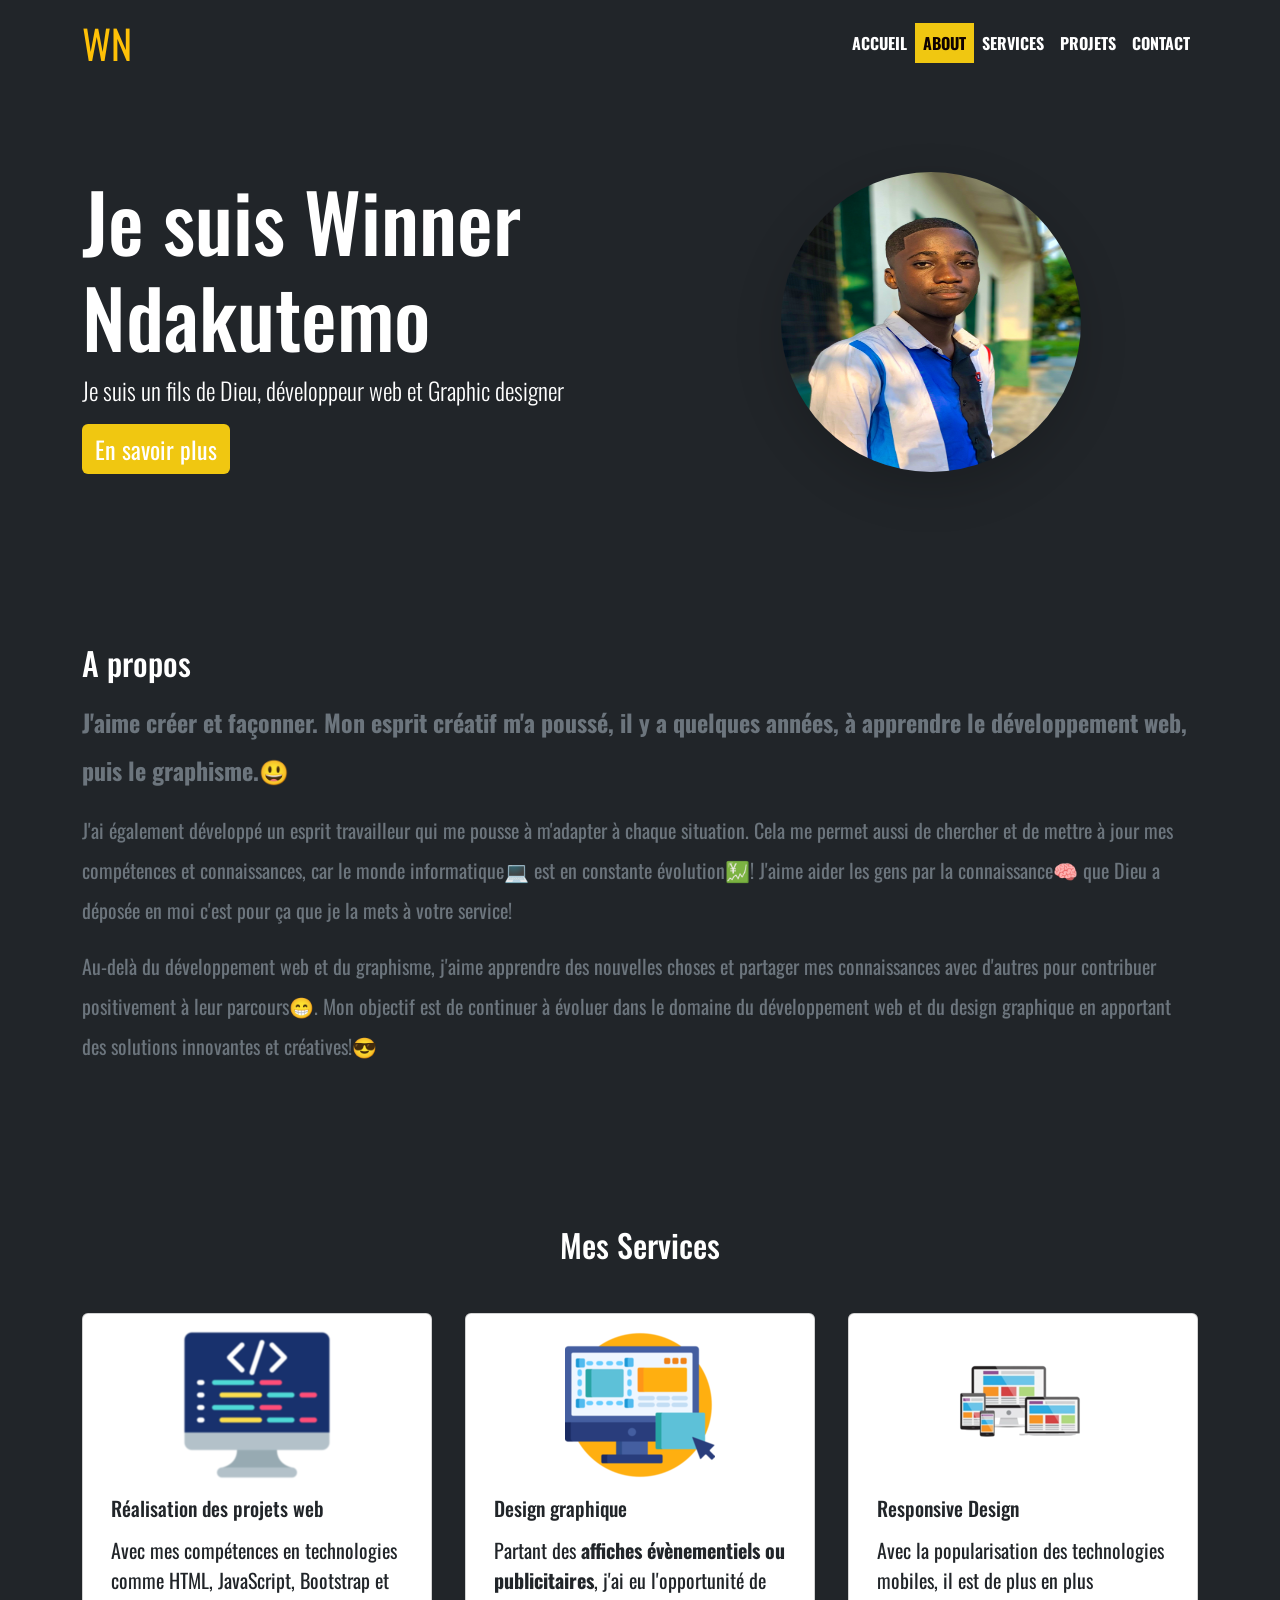
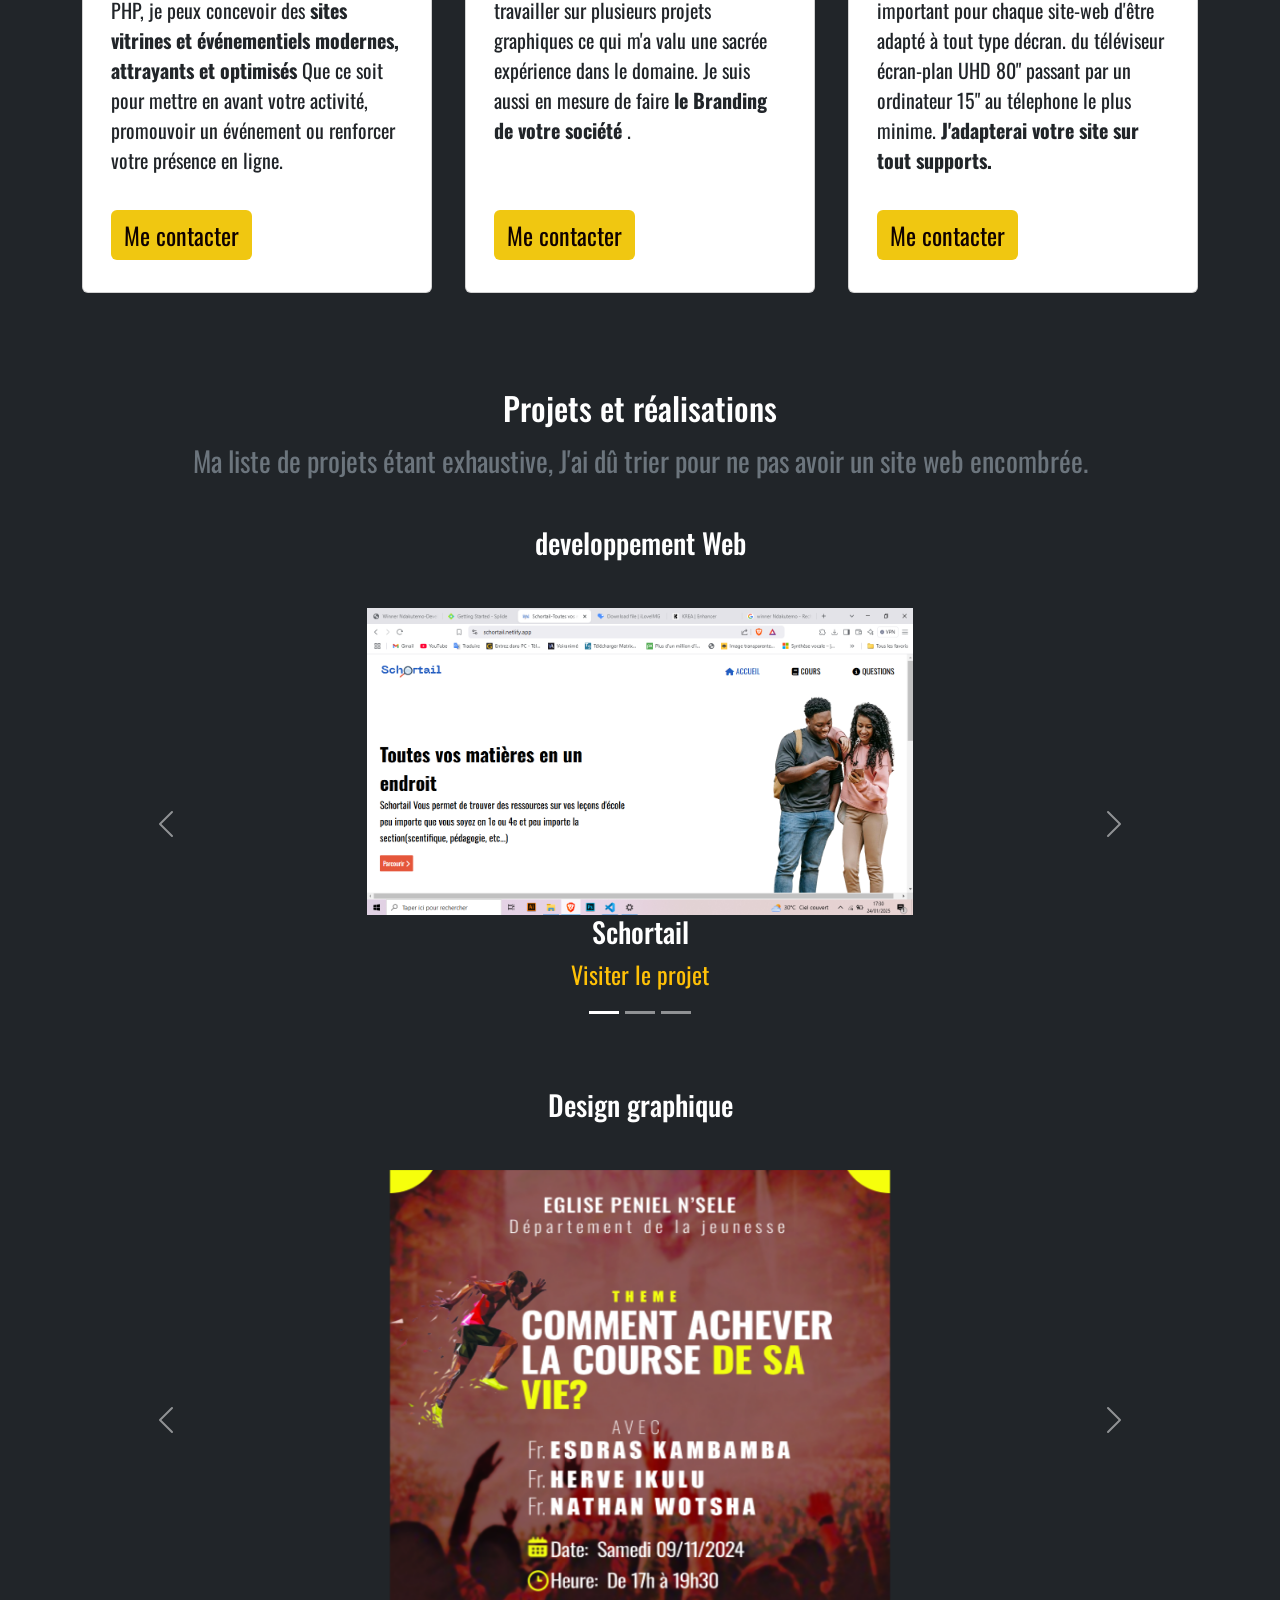
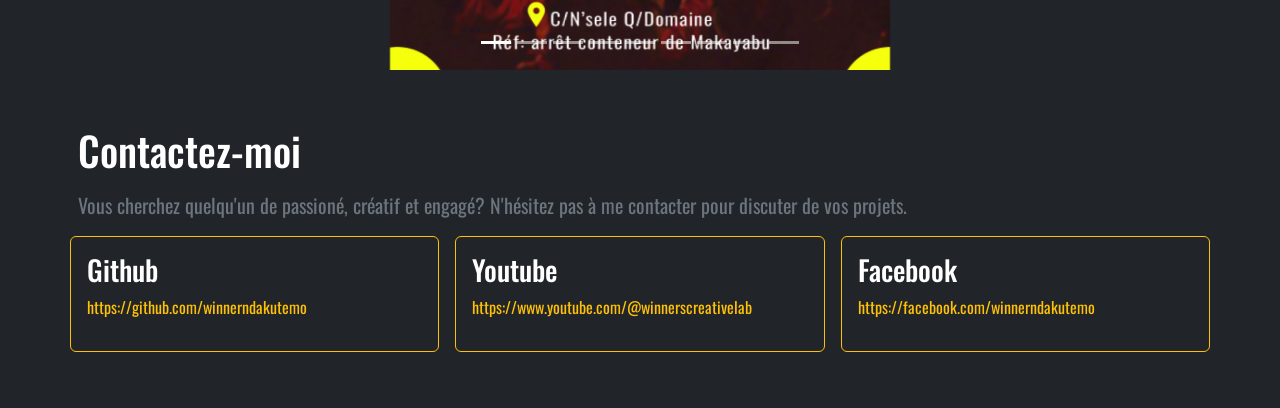
<file: index.html>
<!DOCTYPE html>
<html lang="fr">
  <head>
    <meta charset="UTF-8" />
    <meta name="viewport" content="width=device-width, initial-scale=1.0" />
    <meta
      name="description"
      content="Je suis Winner Ndakutemo. fils de Dieu, jeune développeur web et Graphic designer congolais résidant à Kinshasa."
    />
    <title>
      Winner Ndakutemo-Developpeur web et Graphic designer à Kinshasa
    </title>
    <!-- BOOTSRAP -->
    <link
      href="https://cdn.jsdelivr.net/npm/bootstrap@5.0.2/dist/css/bootstrap.min.css"
      rel="stylesheet"
      integrity="sha384-EVSTQN3/azprG1Anm3QDgpJLIm9Nao0Yz1ztcQTwFspd3yD65VohhpuuCOmLASjC"
      crossorigin="anonymous"
    />
    <script
      src="https://cdn.jsdelivr.net/npm/bootstrap@5.0.2/dist/js/bootstrap.bundle.min.js"
      integrity="sha384-MrcW6ZMFYlzcLA8Nl+NtUVF0sA7MsXsP1UyJoMp4YLEuNSfAP+JcXn/tWtIaxVXM"
      crossorigin="anonymous"
      defer
    ></script>
    <!-- Googlefonts -->
    <link rel="preconnect" href="https://fonts.googleapis.com" />
    <link rel="preconnect" href="https://fonts.gstatic.com" crossorigin />
    <link
      href="https://fonts.googleapis.com/css2?family=Oswald:wght@200..700&display=swap"
      rel="stylesheet"
    />
    <!-- LOCAL STYLESHEET -->
    <link rel="stylesheet" href="./css/styles.css" />
  </head>
  <body class="bg-dark pt-5">
    <header class="mt-3">
      <nav class="navbar navbar-expand-lg navbar-dark fixed-top bg-dark">
        <div class="container">
          <a class="navbar-brand fs-1 text-warning" href="#">WN</a>
          <button
            class="navbar-toggler"
            type="button"
            data-bs-toggle="collapse"
            data-bs-target="#navbarSupportedContent"
            aria-controls="navbarSupportedContent"
            aria-expanded="false"
            aria-label="Toggle navigation"
          >
            <span class="navbar-toggler-icon"></span>
          </button>
          <div class="collapse navbar-collapse" id="navbarSupportedContent">
            <ul class="navbar-nav ms-auto mb-2 mb-lg-0">
              <li class="nav-item">
                <a
                  class="nav-link link-primary text-uppercase text-white fw-bold lk active"
                  href="#"
                  >Accueil</a
                >
              </li>
              <li class="nav-item">
                <a
                  class="nav-link link-primary text-uppercase text-white fw-bold"
                  href="#about"
                  >About</a
                >
              </li>
              <li class="nav-item">
                <a
                  class="nav-link link-primary text-uppercase text-white fw-bold"
                  href="#services"
                  >Services</a
                >
              </li>

              <li class="nav-item">
                <a
                  class="nav-link link-primary text-uppercase text-white fw-bold"
                  href="#projects"
                  >projets</a
                >
              </li>

              <li class="nav-item">
                <a
                  class="nav-link link-primary text-uppercase text-white fw-bold"
                  href="#contact"
                  >Contact</a
                >
              </li>
            </ul>
          </div>
        </div>
      </nav>
    </header>

    <main class="text-white mt-5">
      <section class="d-flex align-items-center" style="min-height: 500px">
        <div class="container">
          <div class="row d-flex justify-content-between">
            <div
              class="col-md px-0 d-none d-md-flex justify-content-center order-md-2 mb-5"
            >
              <img
                src="./asset/images/images/IMG_8946-1.jpg"
                alt="Une photo de Winner Ndakutemo"
                height="300"
                width="300"
                class="rounded-circle intersect-element shadow-lg"
              />
            </div>
            <div class="col-md text-center text-md-start">
              <h1 class="intersect-element">
                <span class="intro-phrase"> Je suis</span>
                <span class="name">Winner Ndakutemo</span>
              </h1>
              <p class="fs-4 fw-light intersect-element">
                Je suis un fils de Dieu, développeur web et Graphic designer
              </p>
              <a
                class="btn cta text-white fs-4 contact-cta intersect-element"
                href="#about"
                >En savoir plus</a
              >
            </div>
          </div>
        </div>
      </section>

      <section id="about" class="py-5">
        <div class="container">
          <h2 class="mb-3 intersect-element2">A propos</h2>
          <p class="fs-4 text-secondary lh-lg fw-bold intersect-element">
            J'aime créer et façonner. Mon esprit créatif m'a poussé, il y a
            quelques années, à apprendre le développement web, puis le
            graphisme.😃
          </p>

          <p class="fs-5 lh-lg text-justify text-secondary intersect-element">
            J'ai également développé un esprit travailleur qui me pousse à
            m'adapter à chaque situation. Cela me permet aussi de chercher et de
            mettre à jour mes compétences et connaissances, car le monde
            informatique💻 est en constante évolution💹! J'aime aider les gens
            par la connaissance🧠 que Dieu a déposée en moi c'est pour ça que je
            la mets à votre service!
          </p>

          <p class="fs-5 lh-lg text-justify text-secondary intersect-element">
            Au-delà du développement web et du graphisme, j'aime apprendre des
            nouvelles choses et partager mes connaissances avec d'autres pour
            contribuer positivement à leur parcours😁. Mon objectif est de
            continuer à évoluer dans le domaine du développement web et du
            design graphique en apportant des solutions innovantes et
            créatives!😎
          </p>
        </div>
      </section>

      <section id="services" class="my-5 text-white py-5 services">
        <div class="container">
          <h2 class="mb-5 text-center intersect-element2">Mes Services</h2>
          <div class="container">
            <div
              class="row gy-5 justify-content-lg-between justify-content-center align-items-center"
            >
              <div
                class="card text-dark col-lg services-card py-3 intersect-element"
              >
                <div class="card-img-top text-center">
                  <img
                    src="./asset/images/icons/programming.png"
                    alt="Image qui illustre un écran d'ordinateur avec du code"
                    class="text-center"
                  />
                </div>
                <div class="card-body d-flex flex-column">
                  <h5 class="card-title">Réalisation des projets web</h5>
                  <p class="card-text fs-5 mb-5">
                    Avec mes compétences en technologies comme HTML, JavaScript,
                    Bootstrap et PHP, je peux concevoir des
                    <strong>
                      sites vitrines et événementiels modernes, attrayants et
                      optimisés
                    </strong>
                    Que ce soit pour mettre en avant votre activité, promouvoir
                    un événement ou renforcer votre présence en ligne.
                  </p>
                  <div class="cta-container">
                    <a href="#contact" class="btn contact-cta fs-4"
                      >Me contacter</a
                    >
                  </div>
                </div>
              </div>

              <div
                class="card text-dark col-lg services-card py-3 intersect-element"
              >
                <div class="card-img-top text-center">
                  <img
                    src="./asset/images/icons/ux.png"
                    alt="Image illustrating responsive design"
                  />
                </div>
                <div class="card-body">
                  <h5 class="card-title">Design graphique</h5>
                  <p class="card-text fs-5 mb-5">
                    Partant des
                    <strong>affiches évènementiels ou publicitaires</strong>,
                    j'ai eu l'opportunité de travailler sur plusieurs projets
                    graphiques ce qui m'a valu une sacrée expérience dans le
                    domaine. Je suis aussi en mesure de faire
                    <strong> le Branding de votre société </strong>.
                  </p>
                  <div class="cta-container">
                    <a href="#contact" class="btn contact-cta fs-4"
                      >Me contacter</a
                    >
                  </div>
                </div>
              </div>

              <div
                class="card text-dark col-lg services-card py-3 intersect-element"
              >
                <div class="card-img-top text-center">
                  <img
                    src="./asset/images/icons/rb_20.png"
                    alt="Image illustrating responsive design"
                    class=""
                  />
                </div>

                <div class="card-body">
                  <h5 class="card-title">Responsive Design</h5>
                  <p class="card-text fs-5 mb-5">
                    Avec la popularisation des technologies mobiles, il est de
                    plus en plus important pour chaque site-web d'être adapté à
                    tout type décran. du téléviseur écran-plan UHD 80" passant
                    par un ordinateur 15" au télephone le plus minime.
                    <strong> J'adapterai votre site sur tout supports. </strong>
                  </p>
                  <div class="cta-container">
                    <a href="#contact" class="btn contact-cta fs-4"
                      >Me contacter</a
                    >
                  </div>
                </div>
              </div>
            </div>
          </div>
        </div>
      </section>

      <section id="projects" class="">
        <div class="container">
          <h2 class="text-center intersect-element2">
            Projets et réalisations
          </h2>
          <p
            class="text-center lh-sm text-secondary my-3 fs-3 intersect-element"
          >
            Ma liste de projets étant exhaustive, J'ai dû trier pour ne pas
            avoir un site web encombrée.
          </p>
          <div class="container">
            <h3 class="my-5 text-center">developpement Web</h3>
            <div
              class="row justify-content-md-between justify-content-center gy-3 web-carousel"
            >
              <div
                id="carouselExampleIndicators"
                class="carousel slide"
                data-bs-ride="carousel"
              >
                <div class="carousel-indicators">
                  <button
                    type="button"
                    data-bs-target="#carouselExampleIndicators"
                    data-bs-slide-to="0"
                    class="active"
                    aria-current="true"
                    aria-label="Slide 1"
                  ></button>
                  <button
                    type="button"
                    data-bs-target="#carouselExampleIndicators"
                    data-bs-slide-to="1"
                    aria-label="Slide 2"
                  ></button>
                  <button
                    type="button"
                    data-bs-target="#carouselExampleIndicators"
                    data-bs-slide-to="2"
                    aria-label="Slide 3"
                  ></button>
                </div>
                <div class="carousel-inner">
                  <div class="carousel-item active mb-5">
                    <div
                      class="d-flex justify-content-center align-items-center flex-column"
                    >
                      <img
                        src="./asset/images/projets-web/schortail-screenshot.png"
                        alt="Capture d'écran de schortail"
                        class="w-100"
                      />
                      <h3>Schortail</h3>

                      <a
                        class="link-warning fs-4 web-carousel__link"
                        href="https://schortail.netlify.app"
                        target="_blank"
                      >
                        Visiter le projet
                        <i class="fa-solid fa-arrow-right text-warning"></i>
                      </a>
                    </div>
                  </div>

                  <div class="carousel-item mb-5">
                    <div
                      class="d-flex justify-content-center align-items-center flex-column"
                    >
                      <img
                        src="./asset/images/projets-web/todolist.png"
                        alt="Capture d'écran de schortail"
                        class="w-100"
                      />
                      <h3>Todo List</h3>

                      <a
                        class="link-warning fs-4 web-carousel__link"
                        href="https://winnerndakutemo.github.io/todolistApp"
                        target="_blank"
                      >
                        Visiter le projet
                        <i class="fa-solid fa-arrow-right text-warning"></i>
                      </a>
                    </div>
                  </div>

                  <div class="carousel-item mb-5">
                    <div
                      class="d-flex justify-content-center align-items-center flex-column"
                    >
                      <img
                        src="./asset/images/projets-web/news-home-page.jpg"
                        alt="Capture d'écran de schortail"
                        class="w-100"
                      />
                      <h3>News Home page Challenge</h3>
                      <a
                        class="link-warning fs-4 web-carousel__link"
                        href="https://newshomepagechallenge2024.netlify.app"
                        target="_blank"
                      >
                        Visiter le projet
                        <i class="fa-solid fa-arrow-right text-warning"></i>
                      </a>
                    </div>
                  </div>
                </div>
                <button
                  class="carousel-control-prev"
                  type="button"
                  data-bs-target="#carouselExampleIndicators"
                  data-bs-slide="prev"
                >
                  <span
                    class="carousel-control-prev-icon"
                    aria-hidden="true"
                  ></span>
                  <span class="visually-hidden">Previous</span>
                </button>
                <button
                  class="carousel-control-next"
                  type="button"
                  data-bs-target="#carouselExampleIndicators"
                  data-bs-slide="next"
                >
                  <span
                    class="carousel-control-next-icon"
                    aria-hidden="true"
                  ></span>
                  <span class="visually-hidden">Next</span>
                </button>
              </div>
            </div>

            <h3 class="my-5 text-center">Design graphique</h3>
            <div class="row design-carousel">
              <div
                id="designCarousel"
                class="carousel slide"
                data-bs-ride="carousel"
              >
                <div class="carousel-indicators">
                  <button
                    type="button"
                    data-bs-target="#designCarousel"
                    data-bs-slide-to="0"
                    class="active"
                    aria-current="true"
                    aria-label="Slide 1"
                  ></button>
                  <button
                    type="button"
                    data-bs-target="#designCarousel"
                    data-bs-slide-to="1"
                    aria-label="Slide 2"
                  ></button>
                  <button
                    type="button"
                    data-bs-target="#designCarousel"
                    data-bs-slide-to="2"
                    aria-label="Slide 3"
                  ></button>

                  <button
                    type="button"
                    data-bs-target="#designCarousel"
                    data-bs-slide-to="3"
                    aria-label="Slide 4"
                  ></button>

                  <button
                    type="button"
                    data-bs-target="#designCarousel"
                    data-bs-slide-to="4"
                    aria-label="Slide 5"
                  ></button>

                  <button
                    type="button"
                    data-bs-target="#designCarousel"
                    data-bs-slide-to="5"
                    aria-label="Slide 6"
                  ></button>

                  <button
                    type="button"
                    data-bs-target="#designCarousel"
                    data-bs-slide-to="6"
                    aria-label="Slide 7"
                  ></button>

                  <button
                    type="button"
                    data-bs-target="#designCarousel"
                    data-bs-slide-to="7"
                    aria-label="Slide 8"
                  ></button>

                  <button
                    type="button"
                    data-bs-target="#designCarousel"
                    data-bs-slide-to="8"
                    aria-label="Slide 9"
                  ></button>
                </div>

                <div class="carousel-inner">
                  <div class="carousel-item active">
                    <div class="img-container d-flex justify-content-center">
                      <img
                        src="./asset/images/projets-graphique/Peniel destinée.jpg"
                        alt="affiche pour le departement des jeunes chretiens d'une Eglise"
                      />
                    </div>
                  </div>
                  <div class="carousel-item">
                    <div class="img-container d-flex justify-content-center">
                      <img
                        src="./asset/images/projets-graphique/novembre.jpg"
                        alt="affiche publictaire pour le mois de novembre"
                      />
                    </div>
                  </div>
                  <div class="carousel-item">
                    <div class="img-container d-flex justify-content-center">
                      <img
                        src="./asset/images/projets-graphique/peniel combat.jpg"
                        alt="affiche pour le culte d'une église"
                      />
                    </div>
                  </div>

                  <div class="carousel-item">
                    <div class="img-container d-flex justify-content-center">
                      <img
                        src="./asset/images/projets-graphique/affiche-texture.jpg"
                        alt="Projet fictif d'un séminaire biblique"
                      />
                    </div>
                  </div>

                  <div class="carousel-item">
                    <div class="img-container d-flex justify-content-center">
                      <img
                        src="./asset/images/projets-graphique/challenge-rolex.jpg"
                        alt="Projet fictif d'un séminaire biblique"
                      />
                    </div>
                  </div>

                  <div class="carousel-item">
                    <div class="img-container d-flex justify-content-center">
                      <img
                        src="./asset/images/projets-graphique/le dieu des dimensions.jpg"
                        alt="Projet fictif pour les cultes matinales d'une église fictif"
                        class=""
                      />
                    </div>
                  </div>

                  <div class="carousel-item">
                    <div class="img-container d-flex justify-content-center">
                      <img
                        src="./asset/images/projets-graphique/happy new year.jpg"
                        alt="Projet personnel pour le nouvel an"
                      />
                    </div>
                  </div>
                  <div class="carousel-item">
                    <div class="img-container d-flex justify-content-center">
                      <img
                        src="./asset/images/projets-graphique/weekend.jpg"
                        alt="Projet personnel pour le weekend"
                      />
                    </div>
                  </div>
                </div>
                <button
                  class="carousel-control-prev"
                  type="button"
                  data-bs-target="#designCarousel"
                  data-bs-slide="prev"
                >
                  <span
                    class="carousel-control-prev-icon"
                    aria-hidden="true"
                  ></span>
                  <span class="visually-hidden">Previous</span>
                </button>
                <button
                  class="carousel-control-next"
                  type="button"
                  data-bs-target="#designCarousel"
                  data-bs-slide="next"
                >
                  <span
                    class="carousel-control-next-icon"
                    aria-hidden="true"
                  ></span>
                  <span class="visually-hidden">Next</span>
                </button>
              </div>
            </div>
          </div>
        </div>
      </section>

      <section class="my-5 contact" id="contact">
        <div class="container p-5 p-md-2">
          <h2 class="fs-1 intersect-element2">Contactez-moi</h2>
          <p class="my-3 fs-5 text-secondary intersect-element">
            Vous cherchez quelqu'un de passioné, créatif et engagé? N'hésitez
            pas à me contacter pour discuter de vos projets.
          </p>
          <div
            class="row justify-content-md-between justify-content-center align-items-center g-3"
          >
            <div
              class="social-card border rounded border-warning p-3 col-md intersect-element"
            >
              <a
                href="https://github.com/winnerndakutemo"
                class="d-flex justify-content-between flex-wrap flex-md-nowrap"
                target="_blank"
              >
                <div class="social-card-text">
                  <h3 class="social-card--title text-white">Github</h3>
                  <p class="social-card--link text-warning">
                    https://github.com/winnerndakutemo
                  </p>
                </div>

                <div class="icon">
                  <i class="fa-brands fa-github text-white fs-1"></i>
                </div>
              </a>
            </div>

            <div
              class="social-card border rounded border-warning p-3 col-md mx-3 intersect-element"
            >
              <a
                href="https://www.youtube.com/@winnerscreativelab"
                class="d-flex justify-content-between flex-wrap flex-md-nowrap"
                target="_blank"
              >
                <div class="social-card-">
                  <h3 class="social-card--title text-white">Youtube</h3>
                  <p class="social-card--link text-warning">
                    https://www.youtube.com/@winnerscreativelab
                  </p>
                </div>

                <div class="icon">
                  <i class="fa-brands fa-youtube text-white fs-1"></i>
                </div>
              </a>
            </div>

            <div
              class="social-card border rounded border-warning p-3 col-md intersect-element"
            >
              <a
                href="https://facebook.com/winnerndakutemo"
                class="d-flex justify-content-between flex-wrap flex-md-nowrap"
                target="_blank"
              >
                <div class="social-card-text">
                  <h3 class="social-card--title text-white">Facebook</h3>
                  <p class="social-card--link text-warning">
                    https://facebook.com/winnerndakutemo
                  </p>
                </div>

                <div class="icon">
                  <i class="fa-brands fa-facebook text-white fs-1"></i>
                </div>
              </a>
            </div>
          </div>
        </div>
      </section>
    </main>
    <script type="module" src="./js/app.js"></script>
  </body>
</html>
</file>
<file: css/styles.css>
:root {
  --warning: #f0c711;
  --danger: #af160c;
}

/* Polices */
body {
  font-family: "Oswald";
}
h1 {
  font-size: 5rem;
}
/* alignments & sizing*/
.services-card .card-body {
  display: flex;
  flex-direction: column;
  justify-content: space-between;
  height: 100%;
}
.services-card {
  max-width: 350px;
  height: 580px;
}

.services-card .card-text {
  height: 200px;
}

.cta-container {
  margin-top: 1.2rem;
}
.contact-cta {
  max-width: 150px;
}
.carousel-item img {
  width: 100%;
  height: 100%;
}

/* TRANSITIONS */
.social-card {
  transition: all 300ms;
}
.social-card * {
  text-decoration: none;
}

/* Hover, active... states*/
.nav-link:hover {
  background-color: var(--warning);
  color: black !important;
}
.social-card:hover {
  background: var(--warning);
  cursor: pointer;
  color: black !important;
}
.social-card:hover * {
  color: black !important;
}

.contact-cta:hover {
  background: #000;
  color: rgb(255, 255, 255);
}

/* STYLES */
.cta {
  background: var(--warning);
  text-align: center;
}

.web-carousel__link {
  text-decoration: none;
}

.social-card--link {
  white-space: normal;
  word-break: break-word;
}
.contact-cta {
  background: var(--warning);
  color: rgb(15, 1, 1);
  transition: all 300ms;
}

nav .active {
  background: var(--warning);
  color: rgb(15, 1, 1) !important;
}

/* Animate on load */

.intersect-element {
  opacity: 0;
  transform: translateX(50px);
  transition: all 1s;
}

.reveal {
  opacity: 1;
  transform: translateX(0);
}
.social-card.reveal {
  transition: all 300ms;
}
.intersect-element2 {
  opacity: 0;
  transform: translateY(-50px);
  transition: all 1s;
}

.reveal2 {
  opacity: 1;
  transform: translateY(0);
}

/* RESPONSIVE */

@media screen and (min-width: 765px) {
  .design-carousel .carousel-item img {
    width: 500px;
    height: 500px;
  }
}

@media screen and (min-width: 765px) {
  .social-card {
    max-width: 50%;
  }
  .web-carousel .carousel-item img {
    max-width: 50%;
  }

  .social-card--link {
    white-space: nowrap;
    word-break: normal;
  }
}
@media screen and (max-width: 600px) {
  h1 {
    font-size: 3.5rem;
  }
}
</file>
